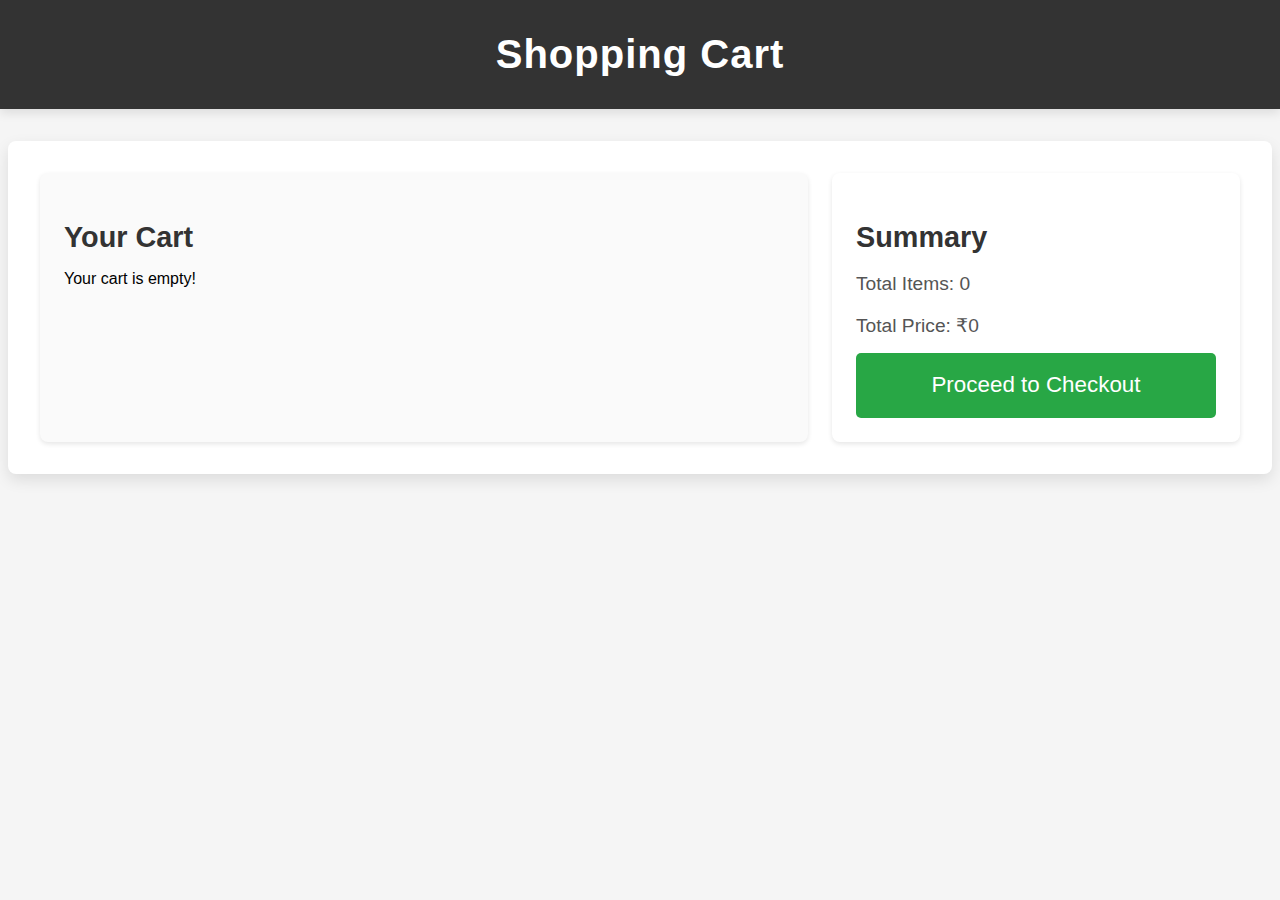
<file: cart.html>
<!DOCTYPE html>
<html lang="en">
<head>
  <meta charset="UTF-8">
  <meta name="viewport" content="width=device-width, initial-scale=1.0">
  <title>Shopping Cart</title>
  <link rel="stylesheet" href="cart.css">
</head>
<body>
  <header>
    
    <h1>Shopping Cart</h1>
  </header>
  <main>
    
    <div id="cart-items">
      <h2>Your Cart</h2>
      <div id="cart-content"></div>
    </div>
    <div id="cart-summary">
      <h2>Summary</h2>
      <p id="total-items">Total Items: 0</p>
      <p id="total-price">Total Price: ₹0</p>
      <button id="checkout-btn">Proceed to Checkout</button>
    </div>
  </main>
  <script src="cart.js"></script>
</body>
</html>
</file>
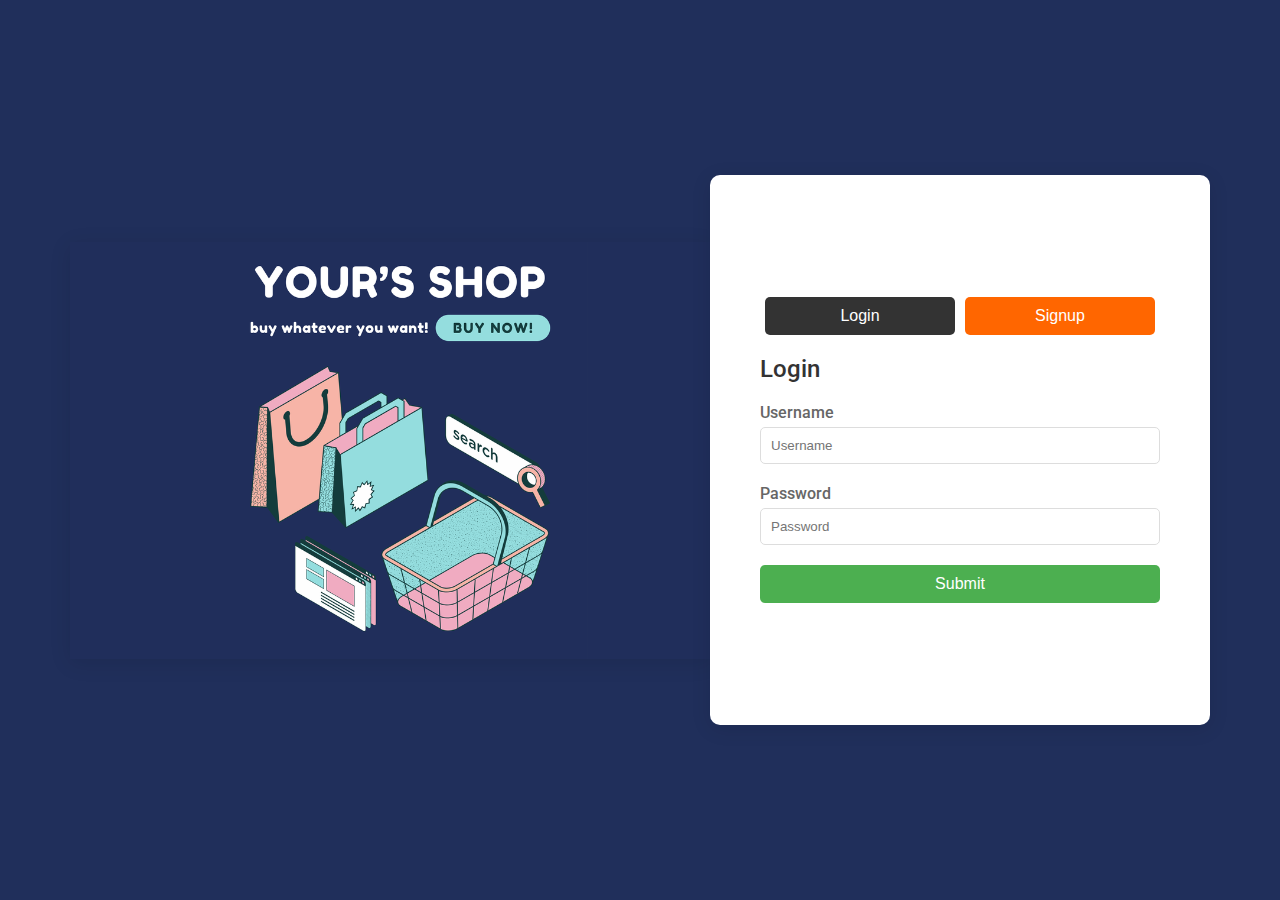
<file: login.html>
<!DOCTYPE html>
<html lang="en">
<head>
    <meta charset="UTF-8">
    <meta name="viewport" content="width=device-width, initial-scale=1.0">
    <title>Login/Signup</title>
    <link rel="stylesheet" href="login.css">
    <br>
    
</head>
<body>
    
        <!-- Left Side Image Section -->
        <div class="image-section">
            <img src="Untitled design (1).png" alt="Yours Shop">
        </div>
        <div class="main-container">
        <!-- Right Side Form Section -->
        <div class="form-section">
            <div class="form-container">
                <!-- Toggle between Login and Signup -->
                <div class="toggle">
                    <button id="login-btn" class="active" onclick="showLogin()">Login</button>
                    <button id="signup-btn" onclick="showSignup()">Signup</button>
                </div>

                <!-- Login Form -->
                <form id="login-form" class="form">
                    <h2>Login</h2>
                    <label for="username">Username</label>
                    <input type="text" id="username" placeholder="Username" required>

                    <label for="password">Password</label>
                    <input type="password" id="password" placeholder="Password" required>

                    <button type="submit">Submit</button>
                </form>

                <!-- Signup Form -->
                <form id="signup-form" class="form" style="display: none;">
                    <h2>Signup</h2>
                    <label for="signup-name">Name</label>
                    <input type="text" id="signup-name" placeholder="Name" required>

                    <label for="signup-username">Username</label>
                    <input type="text" id="signup-username" placeholder="Username" required>

                    <label for="signup-password">Password</label>
                    <input type="password" id="signup-password" placeholder="Password" required>

                    <label for="phone">Phone Number (+91 format)</label>
                    <input type="tel" id="phone" placeholder="+91 XXXXXXXXXX" required>
                    <span id="phone-error" class="error"></span>

                    <button type="submit">Register</button>
                    <script src="login.js"></script>
  

    
                

            </form>
            
            
            </div>
            <div id="g_id_onload"
            data-client_id="898279102295-a7821iva1nldlddjgbf172so8n80uke6.apps.googleusercontent.com"
            data-context="signin"
            data-ux_mode="popup"
            data-callback="handleCredentialResponse"
            data-auto_prompt="false">
       </div>
       <div class="g_id_signin" data-type="standard"></div>
    

   
</body>
</html>
</file>
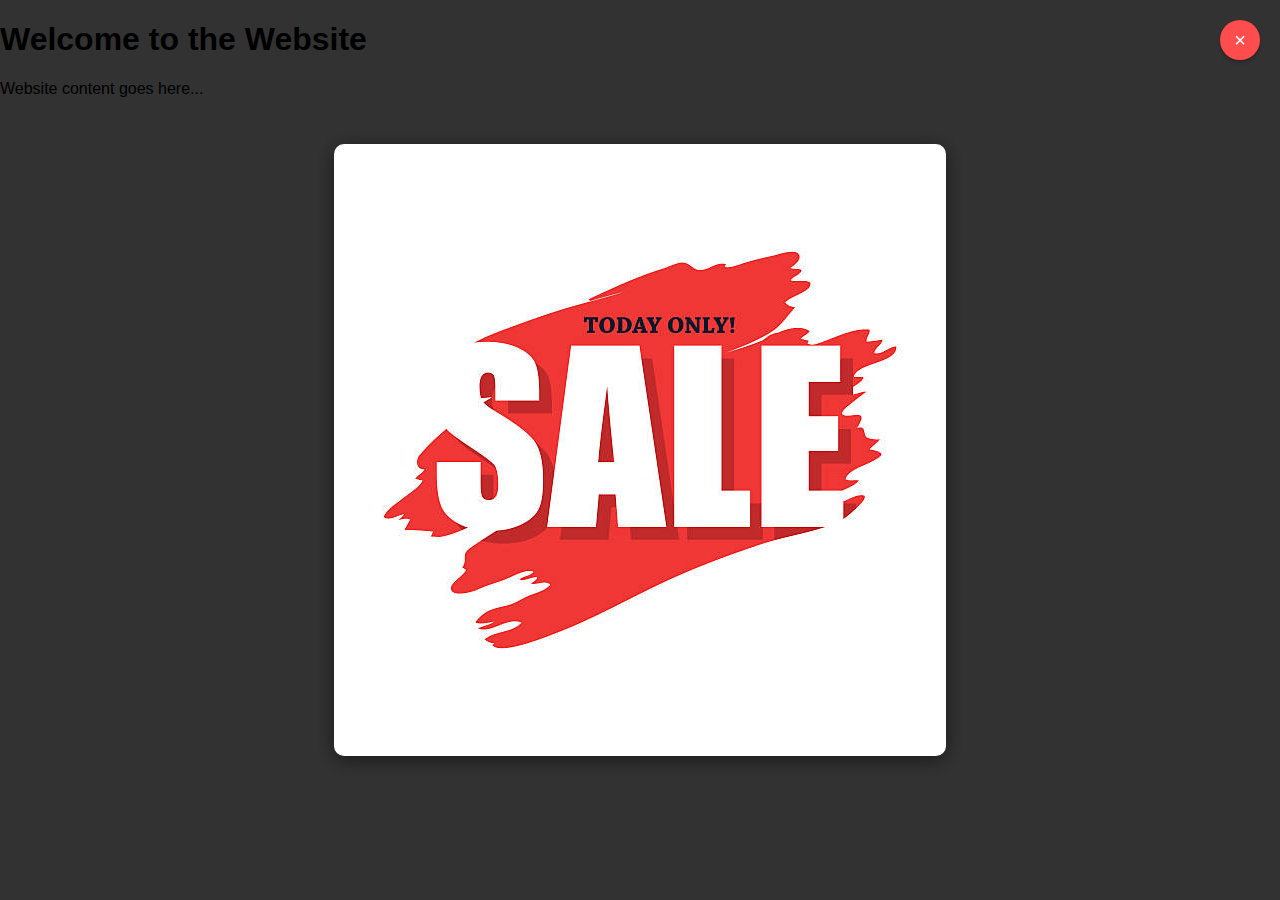
<file: trial.html>
<!DOCTYPE html>
<html lang="en">
<head>
  <meta charset="UTF-8">
  <meta name="viewport" content="width=device-width, initial-scale=1.0">
  <title>Website with Image Advertisement</title>
  <style>
    /* Basic Page Styling */
    body {
      font-family: Arial, sans-serif;
      margin: 0;
      padding: 0;
      background: #f9f9f9;
    }

    /* Advertisement Popup Styling */
    .advertisement-popup {
      position: fixed;
      top: 0;
      left: 0;
      width: 100%;
      height: 100%;
      background: rgba(0, 0, 0, 0.8);
      display: flex;
      justify-content: center;
      align-items: center;
      z-index: 1000;
    }

    .advertisement-popup img {
      max-width: 90%;
      max-height: 90%;
      border-radius: 10px;
      box-shadow: 0 4px 20px rgba(0, 0, 0, 0.5);
    }

    .close-btn {
      position: absolute;
      top: 20px;
      right: 20px;
      background: #ff4d4d;
      color: white;
      border: none;
      border-radius: 50%;
      width: 40px;
      height: 40px;
      cursor: pointer;
      font-size: 20px;
      display: flex;
      justify-content: center;
      align-items: center;
      box-shadow: 0 2px 5px rgba(0, 0, 0, 0.3);
      transition: background 0.3s ease;
    }

    .close-btn:hover {
      background: #ff0000;
    }
  </style>
</head>
<body>
  <!-- Advertisement Popup -->
  <div class="advertisement-popup" id="advertisement">
    <button class="close-btn" id="close-ad">×</button>
    <img src="link.jpg" alt="Advertisement">
  </div>

  <header>
    <h1>Welcome to the Website</h1>
  </header>

  <main>
    <p>Website content goes here...</p>
  </main>

  <script>
    // Close button functionality
    const closeAdButton = document.getElementById('close-ad');
    const advertisementPopup = document.getElementById('advertisement');

    closeAdButton.addEventListener('click', () => {
      advertisementPopup.style.display = 'none'; // Hide the advertisement
    });

    // Optional: Automatically hide the ad after 5 seconds
    setTimeout(() => {
      advertisementPopup.style.display = 'none';
    }, 5000);
  </script>
</body>
</html>
</file>
<file: cart.css>
body {
  font-family: 'Segoe UI', Tahoma, Geneva, Verdana, sans-serif;
  margin: 0;
  padding: 0;
  background-color: #f5f5f5;
}

header {
  background: #333;
  color: white;
  text-align: center;
  padding: 2rem;
  box-shadow: 0 4px 10px rgba(0, 0, 0, 0.1);
}

h1 {
  font-size: 2.5rem;
  margin: 0;
  letter-spacing: 1px;
}

main {
  display: flex;
  justify-content: space-between;
  padding: 2rem;
  max-width: 1200px;
  margin: 2rem auto;
  background-color: #fff;
  border-radius: 8px;
  box-shadow: 0 6px 15px rgba(0, 0, 0, 0.1);
}

#cart-items {
  flex: 2;
  padding: 1.5rem;
  background-color: #fafafa;
  border-radius: 8px;
  box-shadow: 0 2px 5px rgba(0, 0, 0, 0.1);
}

#cart-summary {
  flex: 1;
  padding: 1.5rem;
  margin-left: 1.5rem;
  background-color: #fff;
  border-radius: 8px;
  box-shadow: 0 2px 5px rgba(0, 0, 0, 0.1);
}

h2 {
  font-size: 1.8rem;
  margin-bottom: 1rem;
  color: #333;
}

#cart-content {
  margin-top: 1rem;
}

.cart-item {
  display: flex;
  justify-content: space-between;
  align-items: center;
  margin-bottom: 1.5rem;
  padding-bottom: 1rem;
  border-bottom: 1px solid #eee;
}

.cart-item img {
  width: 100px;
  height: auto;
  border-radius: 8px;
  box-shadow: 0 2px 5px rgba(0, 0, 0, 0.05);
}

.cart-item-details {
  flex: 2;
  padding: 0 1rem;
}

.cart-item-name {
  font-size: 1.3rem;
  font-weight: 600;
  color: #333;
}

.cart-item-price {
  color: #777;
  font-size: 1.1rem;
}

.cart-item-actions {
  display: flex;
  align-items: center;
  gap: 1rem;
}

.cart-item-actions button {
  padding: 0.6rem 1.2rem;
  font-size: 1.2rem;
  background-color: #007bff;
  color: white;
  border: none;
  border-radius: 5px;
  cursor: pointer;
  transition: background-color 0.3s ease, transform 0.2s;
}

.cart-item-actions button:hover {
  background-color: #0056b3;
  transform: scale(1.05);
}

.cart-item-actions button:active {
  transform: scale(1);
}

#total-items, #total-price {
  font-size: 1.2rem;
  margin-bottom: 1rem;
  color: #555;
}

#checkout-btn {
  width: 100%;
  padding: 1.2rem;
  font-size: 1.4rem;
  background-color: #28a745;
  color: white;
  border: none;
  border-radius: 5px;
  cursor: pointer;
  transition: background-color 0.3s ease, transform 0.2s;
}

#checkout-btn:hover {
  background-color: #218838;
  transform: scale(1.05);
}

#checkout-btn:active {
  transform: scale(1);
}
</file>
<file: login.css>
/* Import Roboto Font */
@import url('https://fonts.googleapis.com/css2?family=Roboto:wght@400;500&display=swap');

* {
    margin: 0;
    padding: 0;
    box-sizing: border-box;
}

body {
    font-family: 'Roboto', sans-serif;
    display: flex;
    justify-content: center;
    align-items: center;
    height: 100vh;
    background-color: #202F5B;
}

.main-container {
    display: flex;
    width: 500px;
    height: 550px;
    border-radius: 10px;
    box-shadow: 0px 4px 20px rgba(0, 0, 0, 0.1);
    overflow: hidden;
    background-color: white;
}
.g_id_signin {
    display: flex;
    justify-content: center;
    margin-top: 20px;
}

/* Image Section Styling */
.image-section {
    width: 50%;
    background-color: #202E5B;
    display: flex;
    align-items: center;
    justify-content: center;
    box-shadow: 0px 4px 20px rgba(0, 0, 0, 0.1);
}

.image-section img {
    max-width: 100%;
    height:fit-content;
    border-right: 0 solid #ddd;
}

/* Form Section Styling */
.form-section {
    width: 100%;
    display: flex;
    justify-content: center;
    align-items: center;
}

.form-container {
    width: 80%;
}

.toggle {
    display: flex;
    justify-content: space-between;
    margin-bottom: 20px;
}

.toggle button {
    flex: 1;
    padding: 10px;
    background-color: #ff6600;
    color: white;
    border: none;
    border-radius: 5px;
    cursor: pointer;
    font-size: 16px;
    transition: background-color 0.3s;
    margin: 0 5px;
}

.toggle button.active {
    background-color: #333;
}

.form {
    display: flex;
    flex-direction: column;
}

.form h2 {
    margin-bottom: 20px;
    color: #333;
    font-weight: 500;
}

.form label {
    margin-bottom: 5px;
    font-weight: 500;
    color: #666;
}

.form input {
    margin-bottom: 20px;
    padding: 10px;
    border: 1px solid #ddd;
    border-radius: 5px;
    width: 100%;
    transition: border-color 0.3s;
}

.form input:focus {
    border-color: #ff6600;
}

.form button {
    padding: 10px;
    background-color: #4caf50;
    color: white;
    border: none;
    border-radius: 5px;
    cursor: pointer;
    font-size: 16px;
    transition: background-color 0.3s;
}

.form button:hover {
    background-color: #45a049;
}

.error {
    color: red;
    font-size: 12px;
}

/* Responsive Design */
@media (max-width: 768px) {
    .main-container {
        flex-direction: column;
        width: 100%;
        height: auto;
    }

    .image-section {
        width: 100%;
        height: 250px;
    }

    .form-section {
        width: 100%;
    }
}
</file>
